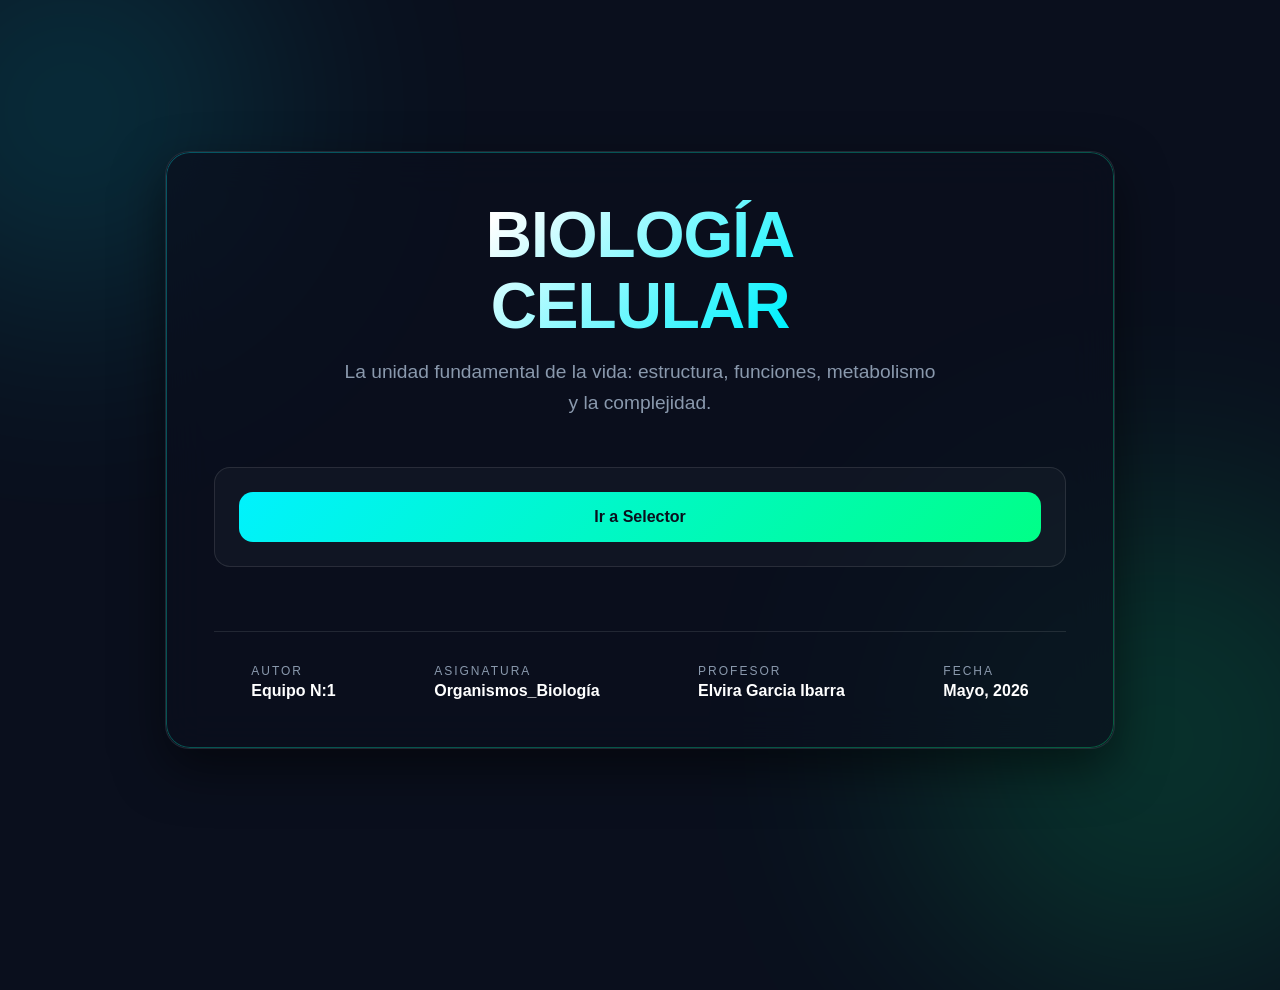
<file: Index.html>
<!DOCTYPE html>
<html lang="es">
<head>
    <meta charset="UTF-8">
    <meta name="viewport" content="width=device-width, initial-scale=1.0">
    <title>Portada: Biología Celular</title>
    <style>
        /* --- CONFIGURACIÓN GENERAL Y VARIABLES --- */
        :root {
            --bg-color: #0a0f1d;
            --card-bg: rgba(255, 255, 255, 0.03);
            --border-color: rgba(255, 255, 255, 0.1);
            --text-main: #ffffff;
            --text-muted: #8a99ad;
            --primary-neon: #00f2fe;
            --secondary-neon: #4facfe;
            --accent-neon: #00ff87;
        }

        * {
            margin: 0;
            padding: 0;
            box-sizing: border-box;
            font-family: 'Segoe UI', Roboto, Helvetica, Arial, sans-serif;
        }

        body {
            background-color: var(--bg-color);
            color: var(--text-main);
            min-height: 100vh;
            display: flex;
            justify-content: center;
            align-items: center;
            overflow-x: hidden;
            position: relative;
        }

        /* --- EFECTOS DE FONDO BIOLÓGICOS --- */
        body::before, body::after {
            content: '';
            position: absolute;
            border-radius: 50%;
            filter: blur(120px);
            z-index: 0;
            opacity: 0.15;
        }

        body::before {
            width: 400px;
            height: 400px;
            background: var(--primary-neon);
            top: -10%;
            left: -10%;
        }

        body::after {
            width: 500px;
            height: 500px;
            background: var(--accent-neon);
            bottom: -10%;
            right: -10%;
        }

        /* --- CONTENEDOR PRINCIPAL (LA PORTADA) --- */
        .cover-container {
            position: relative;
            z-index: 10;
            width: 90%;
            max-width: 950px;
            background: rgba(10, 15, 29, 0.7);
            backdrop-filter: blur(20px);
            border: 1px solid var(--border-color);
            border-radius: 24px;
            padding: 3rem;
            text-align: center;
            box-shadow: 0 20px 50px rgba(0, 0, 0, 0.5);
        }

        /* Envoltura decorativa para simular una célula */
        .cell-glow {
            position: absolute;
            top: 0;
            left: 0;
            right: 0;
            bottom: 0;
            border-radius: 24px;
            border: 1px solid transparent;
            background: linear-gradient(135deg, var(--primary-neon), var(--accent-neon)) border-box;
            -webkit-mask: linear-gradient(#fff 0 0) padding-box, linear-gradient(#fff 0 0);
            -webkit-mask-composite: destination-out;
            mask-composite: exclude;
            opacity: 0.3;
            pointer-events: none;
        }

        /* --- CATEGORÍA / MEMBRETE --- */
        .institution {
            font-size: 0.9rem;
            text-transform: uppercase;
            letter-spacing: 4px;
            color: var(--accent-neon);
            margin-bottom: 1.5rem;
            font-weight: 600;
        }

        /* --- TÍTULO PRINCIPAL --- */
        .title {
            font-size: 4rem;
            font-weight: 800;
            line-height: 1.1;
            margin-bottom: 1rem;
            letter-spacing: -1px;
            background: linear-gradient(135deg, #fff 30%, var(--primary-neon) 70%, var(--accent-neon) 100%);
            -webkit-background-clip: text;
            -webkit-text-fill-color: transparent;
        }

        .subtitle {
            font-size: 1.2rem;
            color: var(--text-muted);
            max-width: 600px;
            margin: 0 auto 3rem auto;
            font-weight: 400;
            line-height: 1.6;
        }

        /* --- SECCIÓN DE TEMAS (TARJETAS) --- */
        .topics-grid {
            display: grid;
            grid-template-columns: repeat(auto-fit, minmax(200px, 1fr));
            gap: 1.5rem;
            margin-bottom: 4rem;
        }

        .topic-card {
            background: var(--card-bg);
            border: 1px solid var(--border-color);
            border-radius: 16px;
            padding: 1.5rem;
            transition: all 0.3s ease;
            cursor: pointer;
        }

        .topic-card:hover {
            transform: translateY(-5px);
            border-color: var(--primary-neon);
            background: rgba(0, 242, 254, 0.02);
            box-shadow: 0 10px 20px rgba(0, 242, 254, 0.1);
        }

        .topic-icon {
            font-size: 1.5rem;
            margin-bottom: 0.5rem;
            color: var(--primary-neon);
        }

        .topic-card h3 {
            font-size: 1.1rem;
            margin-bottom: 0.5rem;
            color: var(--text-main);
        }

        .topic-card p {
            font-size: 0.85rem;
            color: var(--text-muted);
        }

        .boton {
            width: 100%;
            padding: 1rem 1.25rem;
            background: linear-gradient(135deg, var(--primary-neon), var(--accent-neon));
            color: var(--bg-color);
            border: none;
            border-radius: 14px;
            font-size: 1rem;
            font-weight: 700;
            cursor: pointer;
            transition: transform 0.25s ease, box-shadow 0.25s ease, opacity 0.25s ease;
            text-align: center;
        }

        .boton:hover {
            transform: translateY(-3px);
            box-shadow: 0 18px 30px rgba(0, 242, 254, 0.18);
            opacity: 0.95;
        }

        /* --- PIE DE PORTADA (DATOS DEL ALUMNO) --- */
        .footer-info {
            border-top: 1px solid var(--border-color);
            padding-top: 2rem;
            display: flex;
            justify-content: space-around;
            flex-wrap: wrap;
            gap: 1.5rem;
        }

        .info-block {
            text-align: left;
        }

        .info-label {
            font-size: 0.75rem;
            text-transform: uppercase;
            letter-spacing: 2px;
            color: var(--text-muted);
            margin-bottom: 0.25rem;
        }

        .info-value {
            font-size: 1rem;
            font-weight: 600;
            color: var(--text-main);
        }

        /* --- RESPONSIVIDAD --- */
        @media (max-width: 768px) {
            .title { font-size: 2.8rem; }
            .cover-container { padding: 2rem 1.5rem; }
            .footer-info { flex-direction: column; text-align: center; gap: 1rem; }
            .info-block { text-align: center; }
        }
    </style>
</head>
<body>

    <div class="cover-container">
        <div class="cell-glow"></div>


        <h1 class="title">BIOLOGÍA<br>CELULAR</h1>
        <p class="subtitle">La unidad fundamental de la vida: estructura, funciones, metabolismo y la complejidad.</p>

        <div class="topics-grid">
            <div class="topic-card">
                <button class="boton" onclick="window.location.href='Selector.html'">
                    Ir a Selector
                </button>
            </div>
        </div>

        <div class="footer-info">
            <div class="info-block">
                <p class="info-label">Autor</p>
                <p class="info-value">Equipo N:1</p>
            </div>
            <div class="info-block">
                <p class="info-label">Asignatura</p>
                <p class="info-value">Organismos_Biología</p>
            </div>
            <div class="info-block">
                <p class="info-label">Profesor</p>
                <p class="info-value">Elvira Garcia Ibarra</p>
            </div>
            <div class="info-block">
                <p class="info-label">Fecha</p>
                <p class="info-value">Mayo, 2026</p>
            </div>
        </div>
    </div>

</body>
</html>
</file>
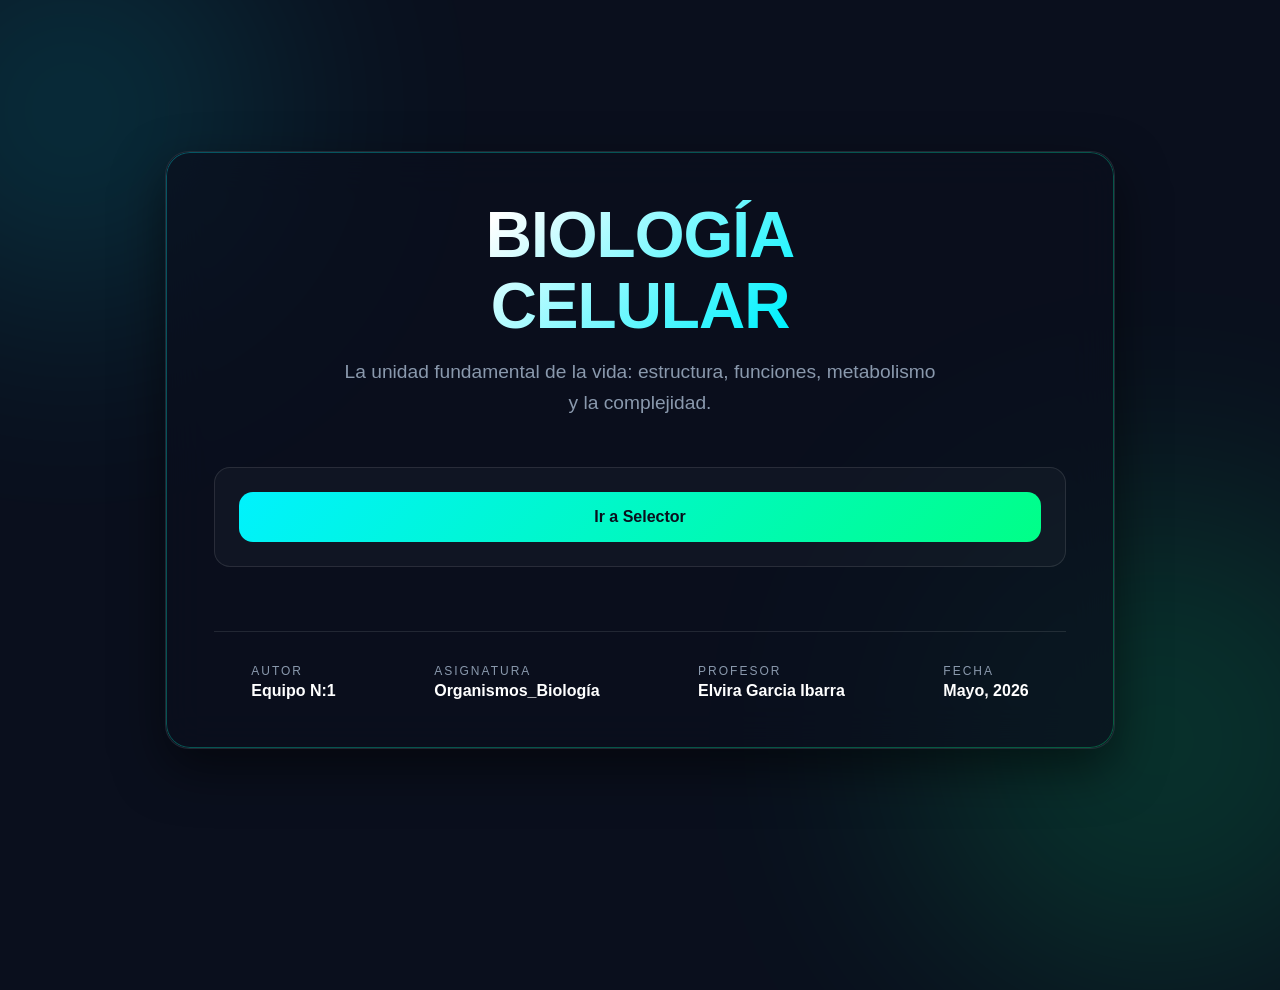
<file: index.html>
<!DOCTYPE html>
<html lang="es">
<head>
    <meta charset="UTF-8">
    <meta name="viewport" content="width=device-width, initial-scale=1.0">
    <title>Portada: Biología Celular</title>
    <style>
        /* --- CONFIGURACIÓN GENERAL Y VARIABLES --- */
        :root {
            --bg-color: #0a0f1d;
            --card-bg: rgba(255, 255, 255, 0.03);
            --border-color: rgba(255, 255, 255, 0.1);
            --text-main: #ffffff;
            --text-muted: #8a99ad;
            --primary-neon: #00f2fe;
            --secondary-neon: #4facfe;
            --accent-neon: #00ff87;
        }

        * {
            margin: 0;
            padding: 0;
            box-sizing: border-box;
            font-family: 'Segoe UI', Roboto, Helvetica, Arial, sans-serif;
        }

        body {
            background-color: var(--bg-color);
            color: var(--text-main);
            min-height: 100vh;
            display: flex;
            justify-content: center;
            align-items: center;
            overflow-x: hidden;
            position: relative;
        }

        /* --- EFECTOS DE FONDO BIOLÓGICOS --- */
        body::before, body::after {
            content: '';
            position: absolute;
            border-radius: 50%;
            filter: blur(120px);
            z-index: 0;
            opacity: 0.15;
        }

        body::before {
            width: 400px;
            height: 400px;
            background: var(--primary-neon);
            top: -10%;
            left: -10%;
        }

        body::after {
            width: 500px;
            height: 500px;
            background: var(--accent-neon);
            bottom: -10%;
            right: -10%;
        }

        /* --- CONTENEDOR PRINCIPAL (LA PORTADA) --- */
        .cover-container {
            position: relative;
            z-index: 10;
            width: 90%;
            max-width: 950px;
            background: rgba(10, 15, 29, 0.7);
            backdrop-filter: blur(20px);
            border: 1px solid var(--border-color);
            border-radius: 24px;
            padding: 3rem;
            text-align: center;
            box-shadow: 0 20px 50px rgba(0, 0, 0, 0.5);
        }

        /* Envoltura decorativa para simular una célula */
        .cell-glow {
            position: absolute;
            top: 0;
            left: 0;
            right: 0;
            bottom: 0;
            border-radius: 24px;
            border: 1px solid transparent;
            background: linear-gradient(135deg, var(--primary-neon), var(--accent-neon)) border-box;
            -webkit-mask: linear-gradient(#fff 0 0) padding-box, linear-gradient(#fff 0 0);
            -webkit-mask-composite: destination-out;
            mask-composite: exclude;
            opacity: 0.3;
            pointer-events: none;
        }

        /* --- CATEGORÍA / MEMBRETE --- */
        .institution {
            font-size: 0.9rem;
            text-transform: uppercase;
            letter-spacing: 4px;
            color: var(--accent-neon);
            margin-bottom: 1.5rem;
            font-weight: 600;
        }

        /* --- TÍTULO PRINCIPAL --- */
        .title {
            font-size: 4rem;
            font-weight: 800;
            line-height: 1.1;
            margin-bottom: 1rem;
            letter-spacing: -1px;
            background: linear-gradient(135deg, #fff 30%, var(--primary-neon) 70%, var(--accent-neon) 100%);
            -webkit-background-clip: text;
            -webkit-text-fill-color: transparent;
        }

        .subtitle {
            font-size: 1.2rem;
            color: var(--text-muted);
            max-width: 600px;
            margin: 0 auto 3rem auto;
            font-weight: 400;
            line-height: 1.6;
        }

        /* --- SECCIÓN DE TEMAS (TARJETAS) --- */
        .topics-grid {
            display: grid;
            grid-template-columns: repeat(auto-fit, minmax(200px, 1fr));
            gap: 1.5rem;
            margin-bottom: 4rem;
        }

        .topic-card {
            background: var(--card-bg);
            border: 1px solid var(--border-color);
            border-radius: 16px;
            padding: 1.5rem;
            transition: all 0.3s ease;
            cursor: pointer;
        }

        .topic-card:hover {
            transform: translateY(-5px);
            border-color: var(--primary-neon);
            background: rgba(0, 242, 254, 0.02);
            box-shadow: 0 10px 20px rgba(0, 242, 254, 0.1);
        }

        .topic-icon {
            font-size: 1.5rem;
            margin-bottom: 0.5rem;
            color: var(--primary-neon);
        }

        .topic-card h3 {
            font-size: 1.1rem;
            margin-bottom: 0.5rem;
            color: var(--text-main);
        }

        .topic-card p {
            font-size: 0.85rem;
            color: var(--text-muted);
        }

        .boton {
            width: 100%;
            padding: 1rem 1.25rem;
            background: linear-gradient(135deg, var(--primary-neon), var(--accent-neon));
            color: var(--bg-color);
            border: none;
            border-radius: 14px;
            font-size: 1rem;
            font-weight: 700;
            cursor: pointer;
            transition: transform 0.25s ease, box-shadow 0.25s ease, opacity 0.25s ease;
            text-align: center;
        }

        .boton:hover {
            transform: translateY(-3px);
            box-shadow: 0 18px 30px rgba(0, 242, 254, 0.18);
            opacity: 0.95;
        }

        /* --- PIE DE PORTADA (DATOS DEL ALUMNO) --- */
        .footer-info {
            border-top: 1px solid var(--border-color);
            padding-top: 2rem;
            display: flex;
            justify-content: space-around;
            flex-wrap: wrap;
            gap: 1.5rem;
        }

        .info-block {
            text-align: left;
        }

        .info-label {
            font-size: 0.75rem;
            text-transform: uppercase;
            letter-spacing: 2px;
            color: var(--text-muted);
            margin-bottom: 0.25rem;
        }

        .info-value {
            font-size: 1rem;
            font-weight: 600;
            color: var(--text-main);
        }

        /* --- RESPONSIVIDAD --- */
        @media (max-width: 768px) {
            .title { font-size: 2.8rem; }
            .cover-container { padding: 2rem 1.5rem; }
            .footer-info { flex-direction: column; text-align: center; gap: 1rem; }
            .info-block { text-align: center; }
        }
    </style>
</head>
<body>

    <div class="cover-container">
        <div class="cell-glow"></div>


        <h1 class="title">BIOLOGÍA<br>CELULAR</h1>
        <p class="subtitle">La unidad fundamental de la vida: estructura, funciones, metabolismo y la complejidad.</p>

        <div class="topics-grid">
            <div class="topic-card">
                <button class="boton" onclick="window.location.href='Selector.html'">
                    Ir a Selector
                </button>
            </div>
        </div>

        <div class="footer-info">
            <div class="info-block">
                <p class="info-label">Autor</p>
                <p class="info-value">Equipo N:1</p>
            </div>
            <div class="info-block">
                <p class="info-label">Asignatura</p>
                <p class="info-value">Organismos_Biología</p>
            </div>
            <div class="info-block">
                <p class="info-label">Profesor</p>
                <p class="info-value">Elvira Garcia Ibarra</p>
            </div>
            <div class="info-block">
                <p class="info-label">Fecha</p>
                <p class="info-value">Mayo, 2026</p>
            </div>
        </div>
    </div>

</body>
</html>
</file>
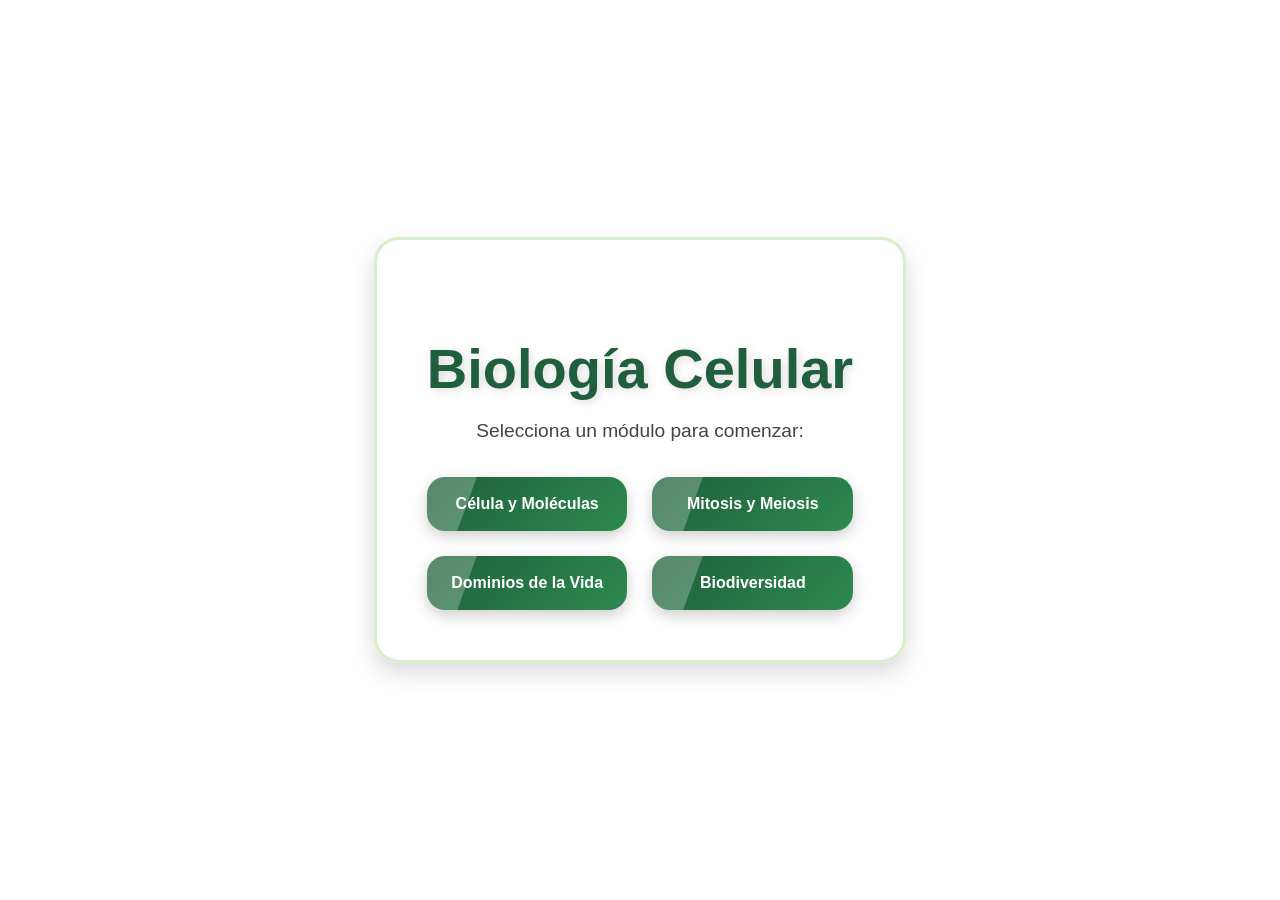
<file: Selector.html>
<!DOCTYPE html>
<html lang="es">
<head>
    <meta charset="UTF-8">
    <meta name="viewport" content="width=device-width, initial-scale=1.0">
    <title>BioLab Didáctico</title>

    <link rel="stylesheet" href="style.css">
</head>

<body>

    <!-- PANTALLA INICIO -->
    <section id="home-screen" class="active">

        <h1>Biología Celular</h1>

        <p>
            Selecciona un módulo para comenzar:
        </p>

        <div class="menu-grid">

            <button onclick="startModule('celular')">
                Célula y Moléculas
            </button>

            <button onclick="startModule('mitosis')">
                Mitosis y Meiosis
            </button>

            <button onclick="startModule('dominios')">
                Dominios de la Vida
            </button>

            <button onclick="startModule('ecosistemas')">
                Biodiversidad
            </button>

        </div>

    </section>



    <!-- QUIZ -->
    <section id="quiz-screen" class="hidden">

        <!-- VOLVER -->
        <button class="back-btn" onclick="goHome()">
            ← Volver
        </button>

        <!-- TEMA -->
        <h2 id="tema-titulo"></h2>

        <!-- INFORMACIÓN -->
        <div id="info-container"></div>
       

    <div id="texto"></div>



        <!-- MULTIMEDIA -->
        <div id="media-container"></div>
        

        <!-- PREGUNTA -->
        <div id="question-container">

            <h2 id="question-text"></h2>

            <div id="answer-buttons"
                 class="btn-grid">
            </div>

        </div>

        <!-- SIGUIENTE -->
        <button id="next-btn"
                class="hidden">

            Siguiente →

        </button>

    </section>

    <script src="logica.js"></script>

</body>
</html>
</file>
<file: style.css>
:root {
    --primary: #1f5f3b;
    --secondary: #2d8a4f;
    --accent: #78c850;
    --accent2: #f4c542;
    --light: #f4fff2;
    --dark: #16331f;
    --card: rgba(255,255,255,0.92);
    --shadow: 0 10px 25px rgba(0,0,0,0.15);
}

/* FONDO GENERAL */
body {
    font-family: 'Poppins', Arial, sans-serif;
    background:
        linear-gradient(rgba(255,255,255,0.85), rgba(255,255,255,0.85)),
        url('https://images.unsplash.com/photo-1506744038136-46273834b3fb?q=80&w=1600');
    background-size: cover;
    background-position: center;
    background-attachment: fixed;
    margin: 0;
    display: flex;
    justify-content: center;
    align-items: center;
    min-height: 100vh;
    overflow-x: hidden;
}

/* PANTALLAS */
.active {
    display: block;
}

.hidden {
    display: none;
}

/* HOME */
#home-screen {
    text-align: center;
    padding: 50px;
    background: var(--card);
    border-radius: 25px;
    backdrop-filter: blur(10px);
    box-shadow: var(--shadow);
    animation: aparecer 1s ease;
    border: 3px solid rgba(120,200,80,.3);
}

#home-screen h1 {
    color: var(--primary);
    font-size: 3.5rem;
    margin-bottom: 10px;
    text-shadow: 2px 2px 10px rgba(0,0,0,.15);
}

/* SUBTITULO */
#home-screen p {
    color: #444;
    font-size: 1.2rem;
}

/* MENU */
.menu-grid {
    display: grid;
    grid-template-columns: 1fr 1fr;
    gap: 25px;
    margin-top: 35px;
}

/* BOTONES */
button {
    padding: 18px;
    border: none;
    border-radius: 18px;
    background: linear-gradient(135deg, var(--primary), var(--secondary));
    color: white;
    font-size: 1rem;
    font-weight: bold;
    cursor: pointer;
    transition: .3s;
    box-shadow: 0 5px 15px rgba(0,0,0,.2);
    position: relative;
    overflow: hidden;
}

/* EFECTO BRILLO */
button::before {
    content: "";
    position: absolute;
    top: 0;
    left: -100%;
    width: 120%;
    height: 100%;
    background: rgba(255,255,255,0.25);
    transform: skewX(-20deg);
    transition: .5s;
}

button:hover::before {
    left: 120%;
}

button:hover {
    background: linear-gradient(135deg, var(--accent), var(--secondary));
    transform: translateY(-4px) scale(1.03);
}

/* QUIZ */
#quiz-screen {
    background: rgba(255,255,255,.94);
    padding: 35px;
    border-radius: 25px;
    width: 90%;
    max-width: 950px;
    box-shadow: var(--shadow);
    animation: aparecer .7s ease;
    border: 3px solid rgba(120,200,80,.25);
}

/* TITULO */
#tema-titulo {
    color: var(--primary);
    text-align: center;
    margin-bottom: 25px;
    font-size: 2.3rem;
    text-shadow: 1px 1px 5px rgba(0,0,0,.1);
}

/* TARJETAS */
.info-card {
    background: linear-gradient(135deg, #f8fff6, #e7f8df);
    padding: 25px;
    border-radius: 22px;
    margin-bottom: 30px;
    box-shadow: 0 8px 20px rgba(0,0,0,.08);
    animation: aparecer .6s ease;
    border-left: 8px solid var(--accent);
    position: relative;
}

/* ICONO NATURALEZA */
.info-card::after {
    content: "🌿";
    position: absolute;
    top: 15px;
    right: 20px;
    font-size: 2rem;
    opacity: .3;
}

.info-card h2 {
    color: var(--primary);
    margin-bottom: 15px;
    font-size: 1.7rem;
}

.info-card p {
    line-height: 1.8;
    color: #333;
    font-size: 1.05rem;
}

/* IMAGEN */
.info-image {
    width: 100%;
    max-width: 650px;
    display: block;
    margin: 25px auto;
    border-radius: 20px;
    box-shadow: 0 8px 20px rgba(0,0,0,.2);
    transition: .4s;
}

.info-image:hover {
    transform: scale(1.02);
}

/* MULTIMEDIA */
.media-content {
    width: 100%;
    border-radius: 20px;
    margin: 20px 0;
    box-shadow: 0 5px 18px rgba(0,0,0,.15);
}

/* PREGUNTA */
#question-container {
    margin-top: 25px;
}

#question-text {
    color: var(--dark);
    margin-bottom: 20px;
    font-size: 1.5rem;
}

/* TEXTO AYUDA */
#texto {
    background: linear-gradient(135deg, #e9f8ff, #d9f0ff);
    border: 2px solid #9bd1ff;
    border-radius: 18px;
    padding: 18px;
    margin-bottom: 22px;
    color: #1a3d6b;
    line-height: 1.8;
    box-shadow: 0 5px 12px rgba(0,0,0,.08);
}

/* PISTA */
.hint-box {
    font-style: italic;
    color: #555;
}

/* FEEDBACK */
.feedback {
    padding: 15px;
    border-radius: 15px;
    font-weight: bold;
    margin-top: 15px;
}

.correct-feedback {
    background: #d4f7df;
    border: 2px solid #55c57a;
    color: #155724;
}

.wrong-feedback {
    background: #ffe3e3;
    border: 2px solid #ff8b8b;
    color: #721c24;
}

/* RESPUESTAS */
.btn-grid {
    display: flex;
    flex-direction: column;
    gap: 14px;
    margin-top: 22px;
}

/* CORRECTA */
.correct {
    background: linear-gradient(135deg, #27ae60, #2ecc71) !important;
}

/* INCORRECTA */
.wrong {
    background: linear-gradient(135deg, #c0392b, #e74c3c) !important;
}

/* VOLVER */
.back-btn {
    margin-bottom: 20px;
    background: linear-gradient(135deg, #4b6cb7, #182848);
}

/* SIGUIENTE */
#next-btn {
    margin-top: 28px;
    width: 100%;
    font-size: 1.1rem;
    background: linear-gradient(135deg, var(--accent2), #f39c12);
}

/* EFECTO FLOTANTE */
button,
.info-card,
#quiz-screen,
#home-screen {
    transition: all .3s ease;
}

/* ANIMACION */
@keyframes aparecer {
    from {
        opacity: 0;
        transform: translateY(25px);
    }

    to {
        opacity: 1;
        transform: translateY(0);
    }
}

/* RESPONSIVE */
@media(max-width:768px){

    #home-screen h1{
        font-size:2.3rem;
    }

    .menu-grid{
        grid-template-columns:1fr;
    }

    #quiz-screen{
        padding:20px;
    }

    #tema-titulo{
        font-size:1.8rem;
    }
}
</file>
